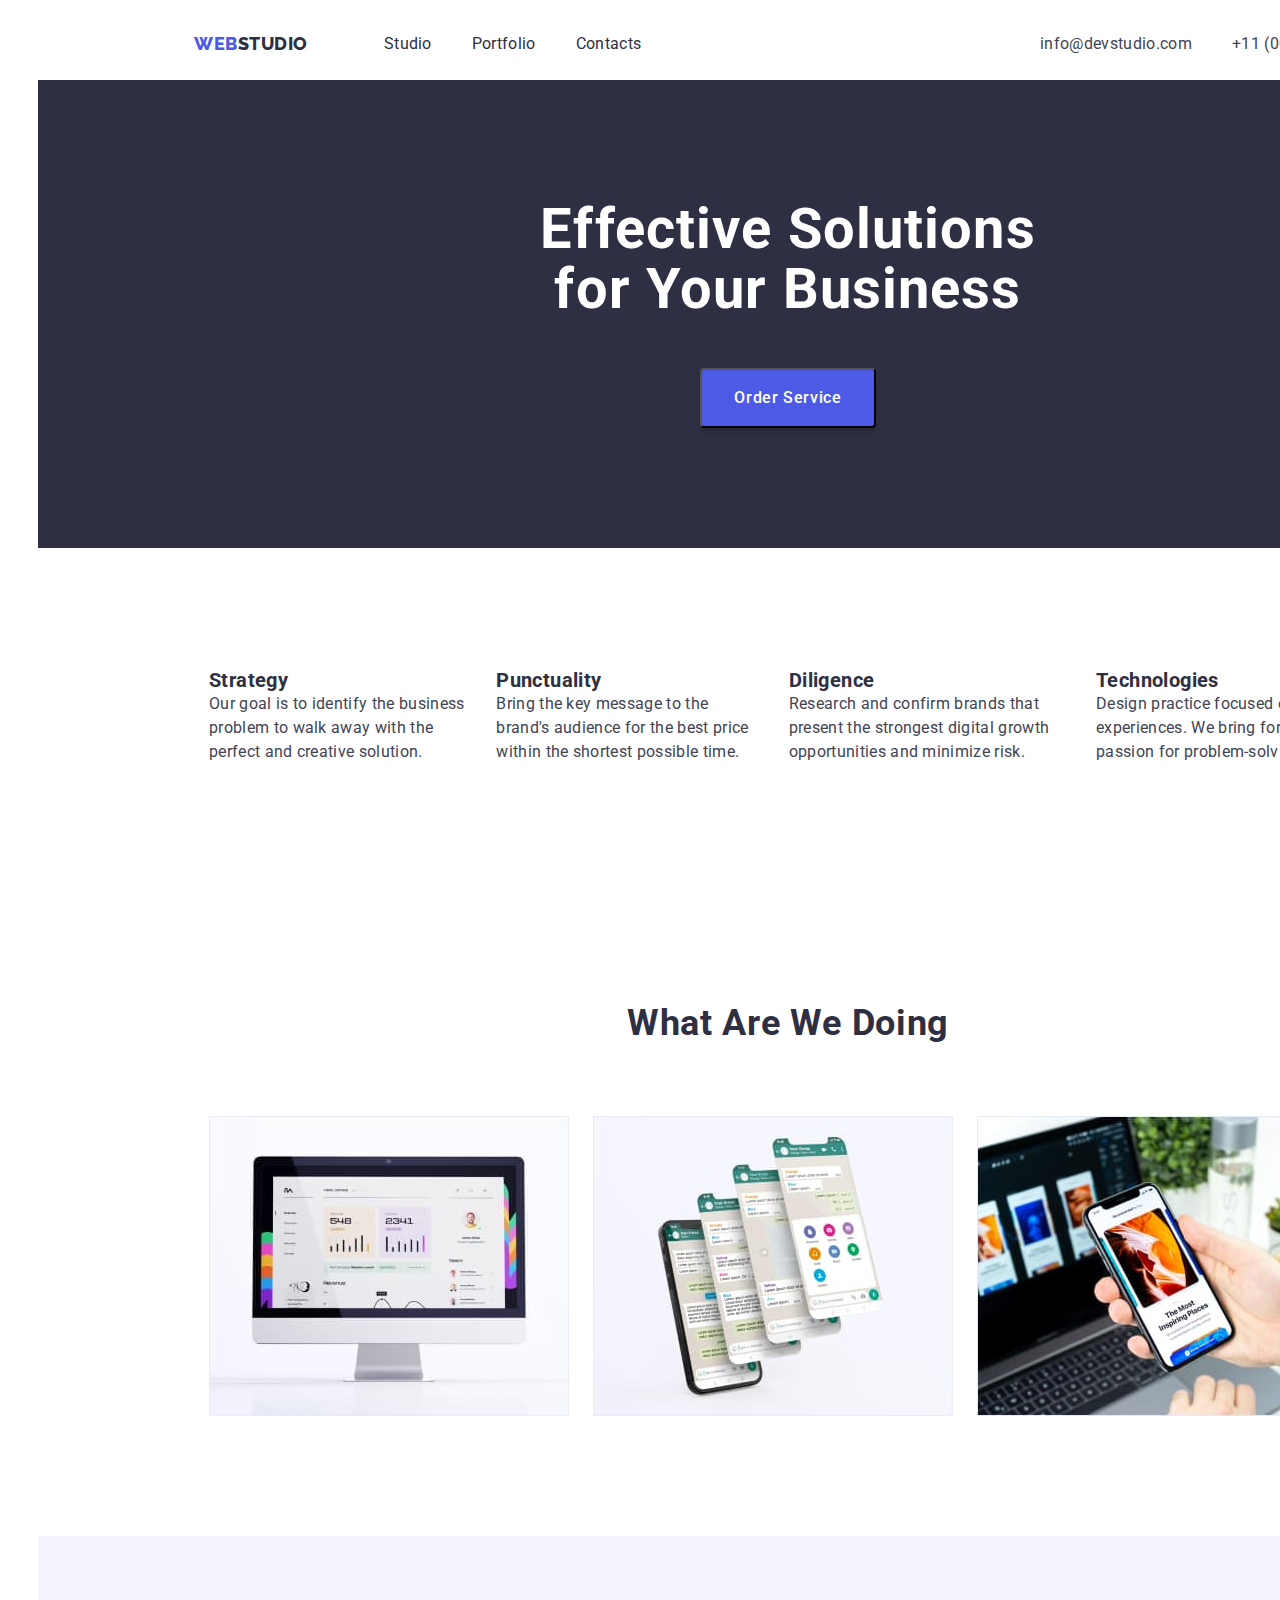
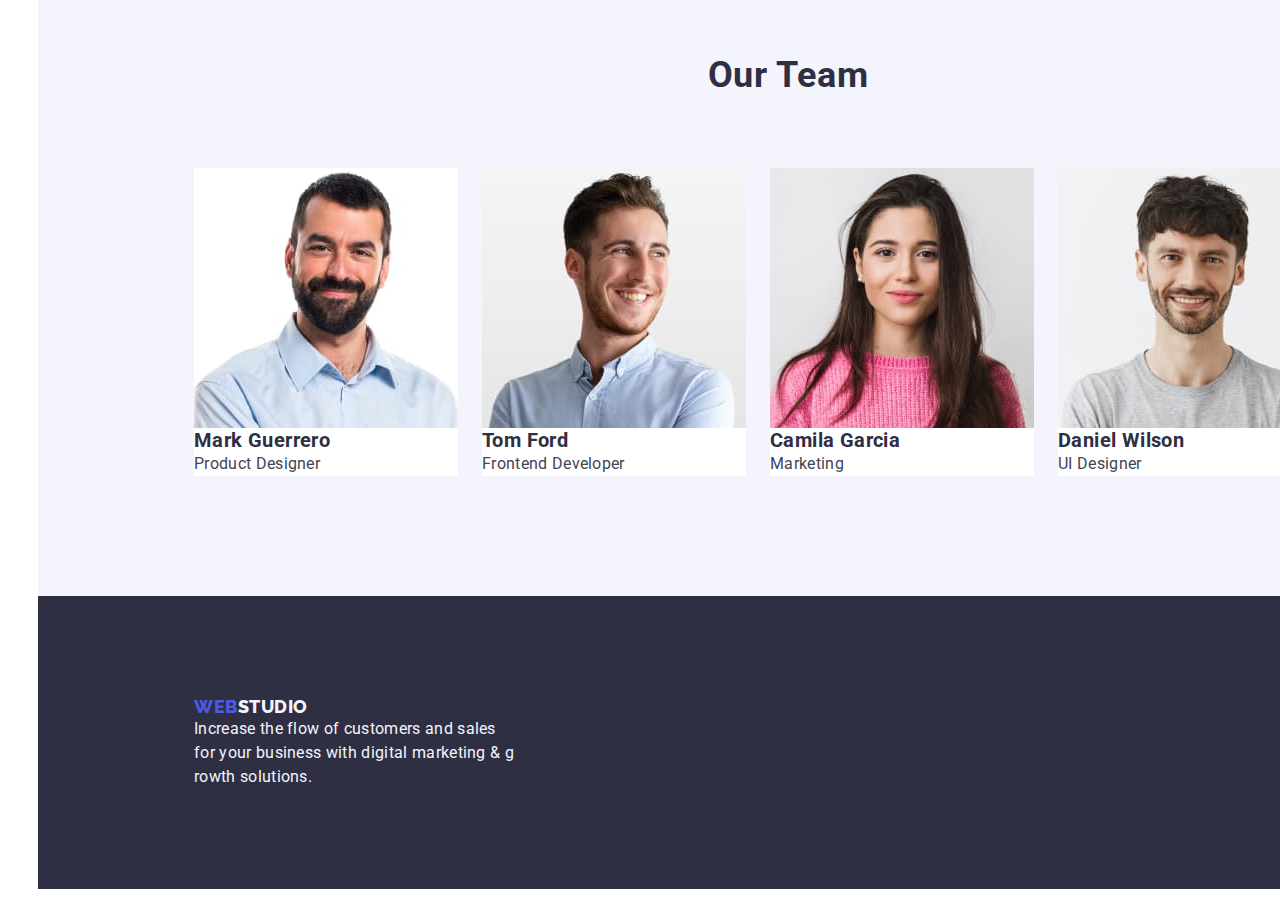
<file: index.html>
<!DOCTYPE html>
<html lang="en">
  <head>
    <meta charset="UTF-8" />
    <meta http-equiv="X-UA-Compatible" content="IE=edge" />
    <meta name="viewport" content="width=device-width, initial-scale=1.0" />
    <title>WebStudio</title>
    <link rel="preconnect" href="https://fonts.googleapis.com" />
    <link rel="preconnect" href="https://fonts.gstatic.com" crossorigin />
    <link
      href="https://fonts.googleapis.com/css2?family=Raleway:wght@800&family=Roboto:wght@400;500;700;900&display=swap"
      rel="stylesheet"
    />
    <link
      rel="stylesheet"
      href="https://cdnjs.cloudflare.com/ajax/libs/modern-normalize/1.1.0/modern-normalize.min.css"
      integrity="sha512-wpPYUAdjBVSE4KJnH1VR1HeZfpl1ub8YT/NKx4PuQ5NmX2tKuGu6U/JRp5y+Y8XG2tV+wKQpNHVUX03MfMFn9Q=="
      crossorigin="anonymous"
      referrerpolicy="no-referrer"
    />
    <link rel="stylesheet" href="./css/styles.css" />
  </head>
  <body>
    <!------------------- HEADER ------------------------>

    <header class="header">
      <div class="container header-container">
        <nav class="list header-navigation">
          <a class="logo link header-logo"
            >WEB<span class="header-studio">Studio</span></a
          >
          <ul class="header-list list">
            <li class="header-item">
              <a class="header-link link" href="./index.html">Studio</a>
            </li>
            <li class="header-item">
              <a class="header-link link" href="./portfolio.html">Portfolio</a>
            </li>
            <li class="header-item">
              <a class="header-link link" href="">Contacts</a>
            </li>
          </ul>
        </nav>
        <address class="adress">
          <ul class="list header-list">
            <li class="header-item">
              <a class="contact link" href="mailto:info@devstudio.com"
                >info@devstudio.com</a
              >
            </li>
            <li class="header-item">
              <a class="contact link" href="tel:+110001111111"
                >+11 (000) 111-11-11</a
              >
            </li>
          </ul>
        </address>
      </div>
    </header>

    <main>
      <!------------- HERO --------------->
      <div class="container">
        <section class="hero section">
          <h1 class="title">Effective Solutions for Your Business</h1>
          <button class="hero-button button" type="button">
            Order Service
          </button>
        </section>
      </div>
      <!------------- WE CAN --------------->
      <div class="container">
        <section class="section">
          <h2 hidden class="we-can">we can</h2>
          <ul class="list section-item">
            <li>
              <h3 class="section-title">Strategy</h3>
              <p class="section-text">
                Our goal is to identify the business problem to walk away with
                the perfect and creative solution.
              </p>
            </li>
            <li>
              <h3 class="section-title">Punctuality</h3>
              <p class="section-text">
                Bring the key message to the brand's audience for the best price
                within the shortest possible time.
              </p>
            </li>
            <li>
              <h3 class="section-title">Diligence</h3>
              <p class="section-text">
                Research and confirm brands that present the strongest digital
                growth opportunities and minimize risk.
              </p>
            </li>
            <li>
              <h3 class="section-title">Technologies</h3>
              <p class="section-text">
                Design practice focused on digital experiences. We bring forth a
                deep passion for problem-solving.
              </p>
            </li>
          </ul>
        </section>
      </div>

      <!------------- ACTIVITY --------------->
      <div class="container">
        <section class="section">
          <h2 class="description">What are we doing</h2>
          <ul class="list activity">
            <li>
              <img src="./images/img_1.jpg" alt="pic1" />
            </li>
            <li>
              <img src="./images/img_2.jpg" alt="pic2" />
            </li>
            <li>
              <img src="./images/img_3.jpg" alt="pic3" />
            </li>
          </ul>
        </section>
      </div>

      <!------------- OUR TEAM --------------->
      <div class="container">
        <section class="our-team section">
          <h2 class="description">Our Team</h2>
          <ul class="list team-item">
            <li class="window">
              <img
                src="./images/img-1.jpg"
                alt="marc"
                width="264"
                height="260"
              />
              <h3 class="person">Mark Guerrero</h3>
              <p class="position">Product Designer</p>
            </li>
            <li class="window">
              <img
                src="./images/img-2.jpg"
                alt="tom"
                width="264"
                height="260"
              />
              <h3 class="person">Tom Ford</h3>
              <p class="position">Frontend Developer</p>
            </li>
            <li class="window">
              <img
                src="./images/img-3.jpg"
                alt="camila"
                width="264"
                height="260"
              />
              <h3 class="person">Camila Garcia</h3>
              <p class="position">Marketing</p>
            </li>
            <li class="window">
              <img
                src="./images/img-4.jpg"
                alt="daniel"
                width="264"
                height="260"
              />
              <h3 class="person">Daniel Wilson</h3>
              <p class="position">UI Designer</p>
            </li>
          </ul>
        </section>
      </div>
    </main>

    <!------------- FOOTER --------------->
    <div class="container">
      <footer class="footer-section">
        <a class="logo link" href="./index.html">
          WEB<span class="footer-studio">Studio</span>
        </a>
        <p class="footer-description">
          Increase the flow of customers and sales for your business with
          digital marketing & g rowth solutions.
        </p>
      </footer>
    </div>
  </body>
</html>
</file>
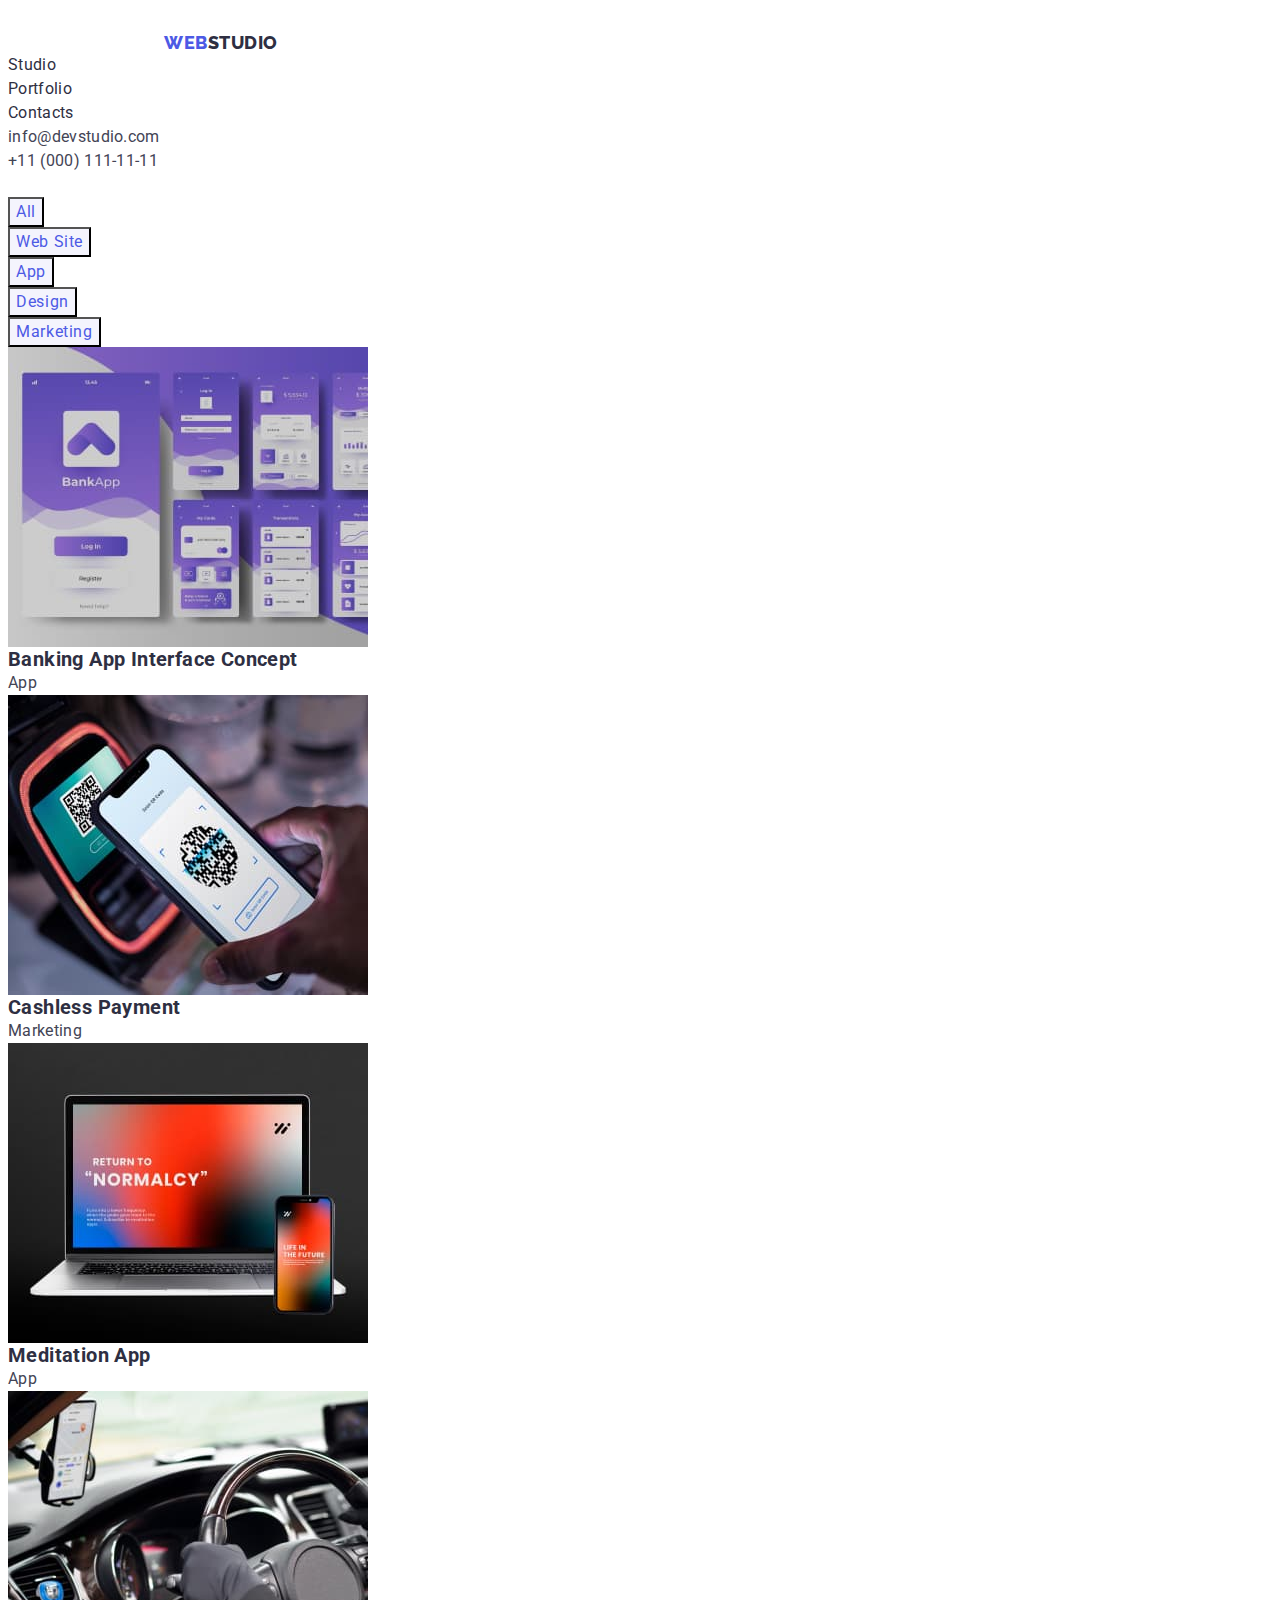
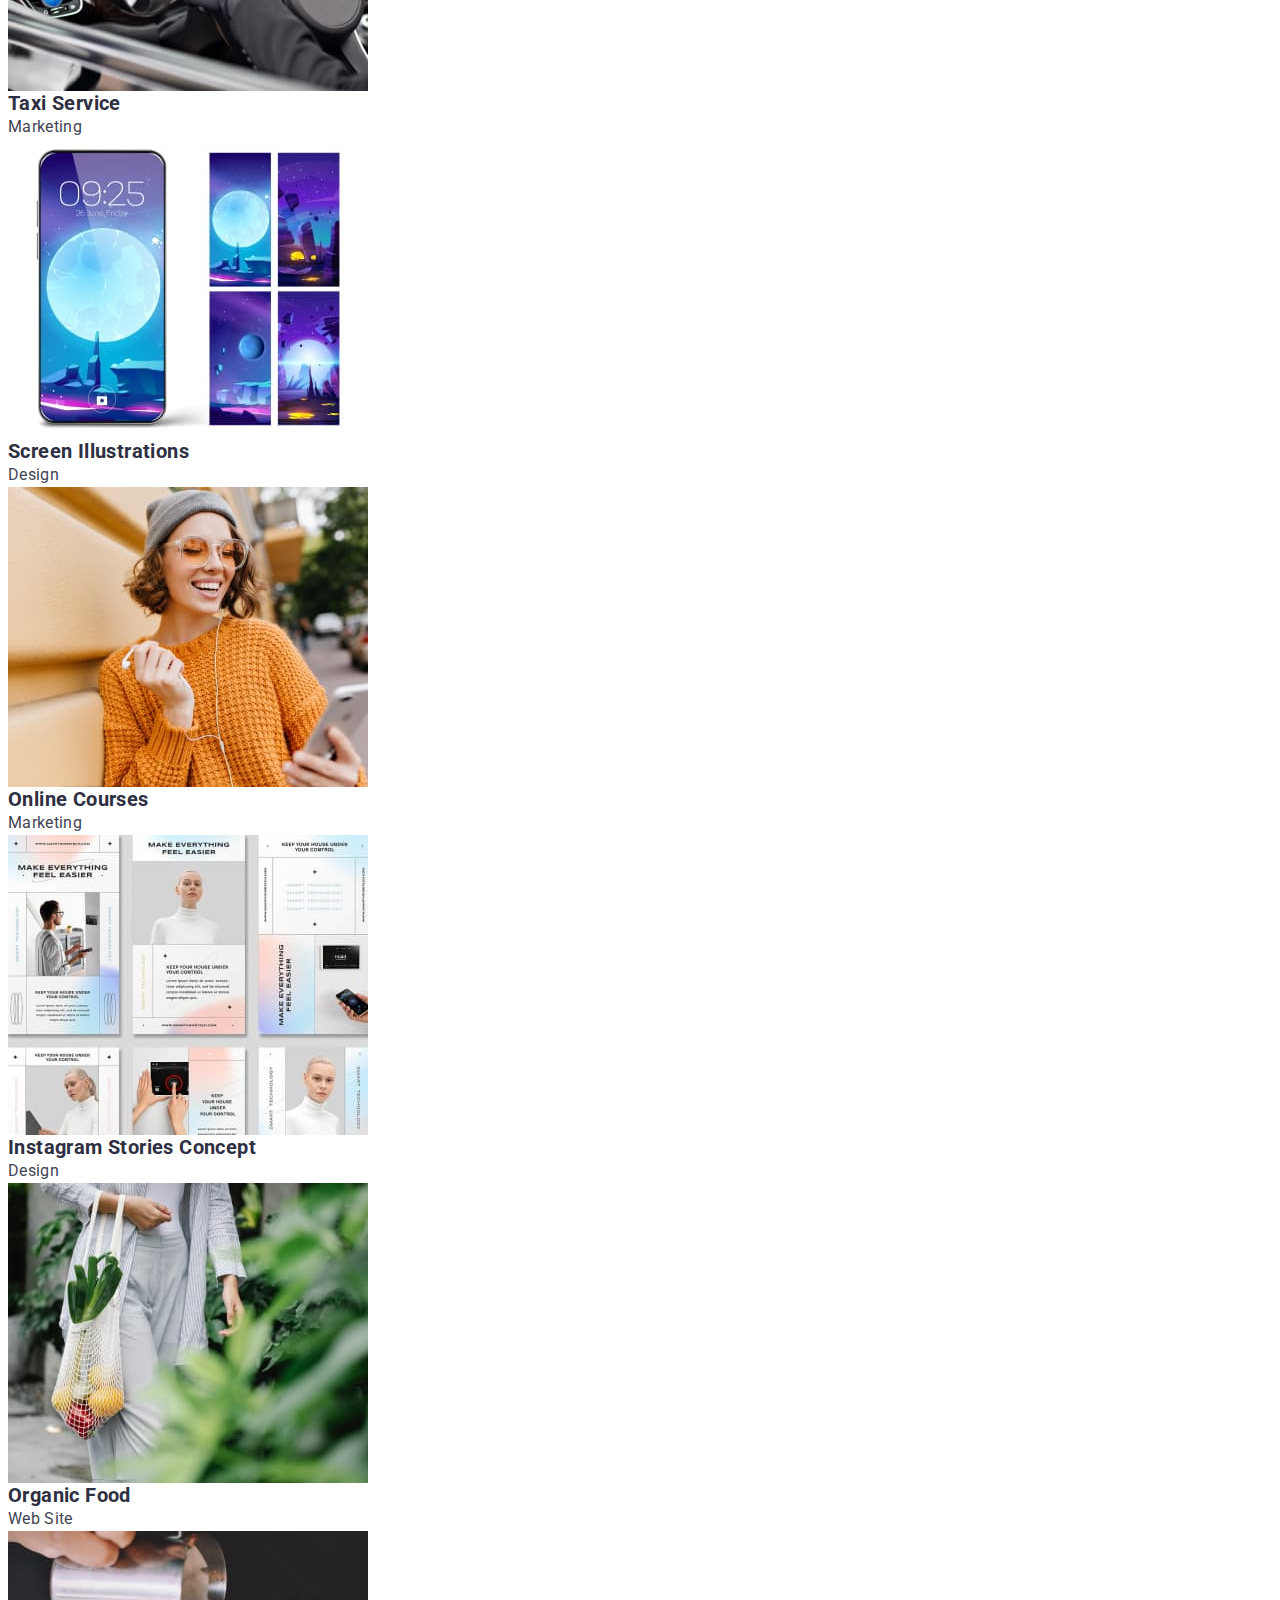
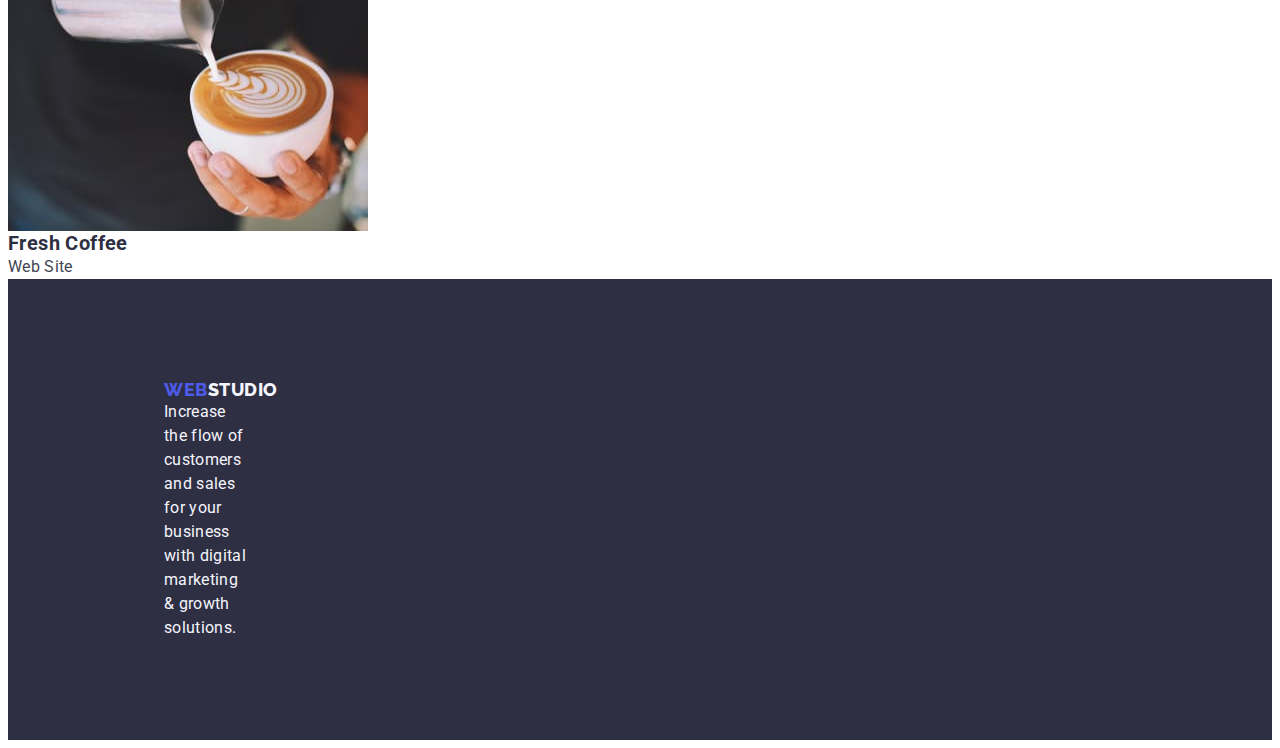
<file: portfolio.html>
<!DOCTYPE html>
<html lang="en">
  <head>
    <meta charset="UTF-8" />
    <meta http-equiv="X-UA-Compatible" content="IE=edge" />
    <meta name="viewport" content="width=device-width, initial-scale=1.0" />
    <title>WebStudio</title>
    <link rel="preconnect" href="https://fonts.googleapis.com" />
    <link rel="preconnect" href="https://fonts.gstatic.com" crossorigin />
    <link
      href="https://fonts.googleapis.com/css2?family=Raleway:wght@800&family=Roboto:wght@400;500;700;900&display=swap"
      rel="stylesheet"
    />
    <link rel="stylesheet" href="./css/styles.css" />
  </head>
  <body>
    <!------------------- HEADER ------------------------>

    <header class="header">
      <nav class="list">
        <a class="logo link">WEB<span class="header-studio">Studio</span></a>
        <ul class="list">
          <li class="header-item">
            <a class="header-link link" href="./index.html">Studio</a>
          </li>
          <li class="header-item">
            <a class="header-link link" href="./portfolio.html">Portfolio</a>
          </li>
          <li class="header-item">
            <a class="header-link link" href="">Contacts</a>
          </li>
        </ul>
      </nav>
      <address class="adress">
        <ul class="list">
          <li class="header-item">
            <a class="contact link" href="mailto:info@devstudio.com"
              >info@devstudio.com</a
            >
          </li>
          <li class="header-item">
            <a class="contact link" href="tel:+110001111111"
              >+11 (000) 111-11-11</a
            >
          </li>
        </ul>
      </address>
    </header>

    <main>
      <!------------- FILTERS --------------->

      <section class="filters">
        <h1 hidden>OUR SERVICES</h1>
        <ul class="list">
          <li class="link">
            <button class="portfolio-button button" type="button">All</button>
          </li>
          <li class="link">
            <button class="portfolio-button button" type="button">
              Web Site
            </button>
          </li>
          <li class="link">
            <button class="portfolio-button button" type="button">App</button>
          </li>
          <li class="link">
            <button class="portfolio-button button" type="button">
              Design
            </button>
          </li>
          <li class="link">
            <button class="portfolio-button button" type="button">
              Marketing
            </button>
          </li>
        </ul>

        <!------------- OUR SERVICES --------------->

        <ul class="list">
          <li class="link">
            <img src="./images/banking.jpg" alt="bank" />
            <h2 class="item">Banking App Interface Concept</h2>
            <p class="app">App</p>
          </li>

          <li class="link">
            <img src="./images/payment.jpg" alt="cashless" />
            <h2 class="item">Cashless Payment</h2>
            <p class="app">Marketing</p>
          </li>

          <li class="link">
            <img src="./images/meditation.jpg" alt="relax" />
            <h2 class="item">Meditation App</h2>
            <p class="app">App</p>
          </li>

          <li class="link">
            <img src="./images/taxi.jpg" alt="car" />
            <h2 class="item">Taxi Service</h2>
            <p class="app">Marketing</p>
          </li>

          <li class="link">
            <img src="./images/screen.jpg" alt="arts" />
            <h2 class="item">Screen Illustrations</h2>
            <p class="app">Design</p>
          </li>

          <li class="link">
            <img src="./images/cources.jpg" alt="edu" />
            <h2 class="item">Online Courses</h2>
            <p class="app">Marketing</p>
          </li>

          <li class="apps link">
            <img src="./images/stories.jpg" alt="insta" />
            <h2 class="item">Instagram Stories Concept</h2>
            <p class="app">Design</p>
          </li>

          <li class="apps link">
            <img src="./images/food.jpg" alt="organic" />
            <h2 class="item">Organic Food</h2>
            <p class="app">Web Site</p>
          </li>

          <li class="apps link">
            <img src="./images/coffee.jpg" alt="fresh-coffee" />
            <h2 class="item">Fresh Coffee</h2>
            <p class="app">Web Site</p>
          </li>
        </ul>
      </section>
    </main>

    <!------------- FOOTER --------------->

    <footer class="footer-section">
      <a class="logo link" href="./index.html">
        WEB<span class="footer-studio">Studio</span>
      </a>
      <p class="footer-description">
        Increase the flow of customers and sales for your business with digital
        marketing & growth solutions.
      </p>
    </footer>
  </body>
</html>
</file>
<file: css/styles.css>
:root {
  --main-title-color: #2e2f42;
  --second-title-color: #ffffff;
  --main-logo: #4d5ae5;
  --studio-header: #2e2f42;
  --studio-footer: #f4f4fd;
  --list: #434455;
}

p,
h1,
h2,
h3,
h4,
h5,
h6 {
  margin: 0;
}
ul {
  margin: 0;
  padding-left: 0;
}
img {
  display: block;
}

body {
  font-family: "Roboto", sans-serif;
  color: #434455;
  background-color: #ffffff;
}

.list {
  list-style: none;
}

.link {
  text-decoration: none;
}

.container {
  width: 1500px;
  padding-left: 30px;
  padding-right: 30px;

  margin: 0 auto;
}

.section {
  padding-top: 120px;
  padding-bottom: 120px;
}

.description {
  font-size: 36px;
  line-height: 1.11;
  text-align: center;
  letter-spacing: 0.02em;
  text-transform: capitalize;
  color: var(--main-title-color);
}

/* ---------------LOGO------------------ */

.logo {
  font-family: "Raleway", sans-serif;
  font-style: normal;
  font-weight: 800;
  font-size: 18px;
  line-height: 1.17;
  display: flex;
  align-items: center;
  letter-spacing: 0.03em;
  text-transform: uppercase;
  color: var(--main-logo);
  cursor: pointer;
  margin-left: 156px;
}

.header-logo {
  margin-right: 76px;
}

.header-studio {
  color: var(--studio-header);
}
.footer-studio {
  color: #f4f4fd;
}

/* ---------------HEADER------------------ */

.header {
  padding-top: 24px;
  padding-bottom: 24px;
}
.header-item {
  font-size: 16px;
  line-height: 1.5;
  letter-spacing: 0.02em;
}

.header-link {
  color: var(--main-title-color);
}
.header-link:hover,
.header-link:focus {
  color: #404bbf;
  cursor: pointer;
}
.adress {
  font-style: normal;
}
.contact {
  color: var(--list);
}
.contact:hover,
.contact:focus {
  color: #404bbf;
  cursor: pointer;
}
.header-container {
  display: flex;
}

.header-list {
  display: flex;
  gap: 40px;
  padding-right: 156px;
}

.header-navigation {
  display: flex;
  align-items: center;
  margin-right: auto;
}

/* ---------------HERO------------------ */

.hero {
  background: #2e2f42;
}
.title {
  font-size: 56px;
  line-height: 1.07;
  text-align: center;
  letter-spacing: 0.02em;
  color: var(--second-title-color);
  width: 496px;
  padding-bottom: 48px;
  margin-left: auto;
  margin-right: auto;
}
.hero-button {
  min-width: 169px;
  min-height: 56px;
  padding: 16px 32px;
  font-family: inherit;
  font-weight: 500;
  font-style: normal;
  font-size: 16px;
  line-height: 1.5;
  text-align: center;
  display: block;
  letter-spacing: 0.04em;
  color: var(--second-title-color);
  background-color: #4d5ae5;
  box-shadow: 0px 4px 4px rgba(0, 0, 0, 0.15);
  border-radius: 4px;
  margin: 0 auto;
}

.button:hover,
.button:focus {
  background-color: #404bbf;
  cursor: pointer;
}

/* ---------------WE CAN------------------ */

.we-can {
}
.section-title {
  font-size: 20px;
  line-height: 1.2;
  letter-spacing: 0.02em;
  color: var(--main-title-color);
}
.section-text {
  font-size: 16px;
  line-height: 1.5;
  letter-spacing: 0.02em;
  color: #434455;
}

.section-item {
  display: flex;
  margin-left: 156px;
  gap: 24px;
  width: 1158px;
  padding-left: 15px;
  padding-right: 15px;
}
.section-item:last-child {
  margin-right: 156px;
}

/* ---------------ACTIVITY------------------ */

.activity {
  display: flex;
  gap: 24px;
  margin-left: 156px;
  width: 1158px;
  padding-left: 15px;
  padding-right: 15px;
}

.activity:last-child {
  margin-right: 156px;
}

.description {
  margin-bottom: 72px;
}

/* ---------------OUR TEAM------------------ */

.our-team {
  background-color: #f4f4fd;
}

.team-item {
  display: flex;
  margin-left: 156px;
  gap: 24px;
}

.window {
  background-color: #ffffff;
}

.window:last-child {
  margin-right: 156px;
}
.person {
  font-size: 20px;
  line-height: 1.2;
  letter-spacing: 0.02em;
  color: var(--main-title-color);
}
.position {
  font-size: 16px;
  line-height: 1.5;
  letter-spacing: 0.02em;
  color: #434455;
}
/* ---------------FOOTER------------------ */
.footer-section {
  background: var(--main-title-color);
  padding-top: 100px;
  padding-bottom: 100px;
}

.footer-description {
  font-size: 16px;
  line-height: 1.5;
  letter-spacing: 0.02em;
  color: var(--studio-footer);
  padding-right: 1020px;
  padding-left: 156px;
}

/* ---------------FILTERS------------------ */

.portfolio-button {
  font-family: "Roboto", sans-serif;
  font-size: 16px;
  line-height: 1.5;
  display: flex;
  align-items: center;
  text-align: center;
  letter-spacing: 0.04em;
  color: #4d5ae5;
  background-color: #f4f4fd;
}

.portfolio-button:hover,
.portfolio-button:focus {
  color: #ffffff;
}

/* ---------------OUR SERVICES------------------ */

.item {
  font-size: 20px;
  line-height: 1.2;
  letter-spacing: 0.02em;
  color: var(--main-title-color);
}
.app {
  font-size: 16px;
  line-height: 1.5;
  letter-spacing: 0.02em;
  color: var(--list);
}
</file>
